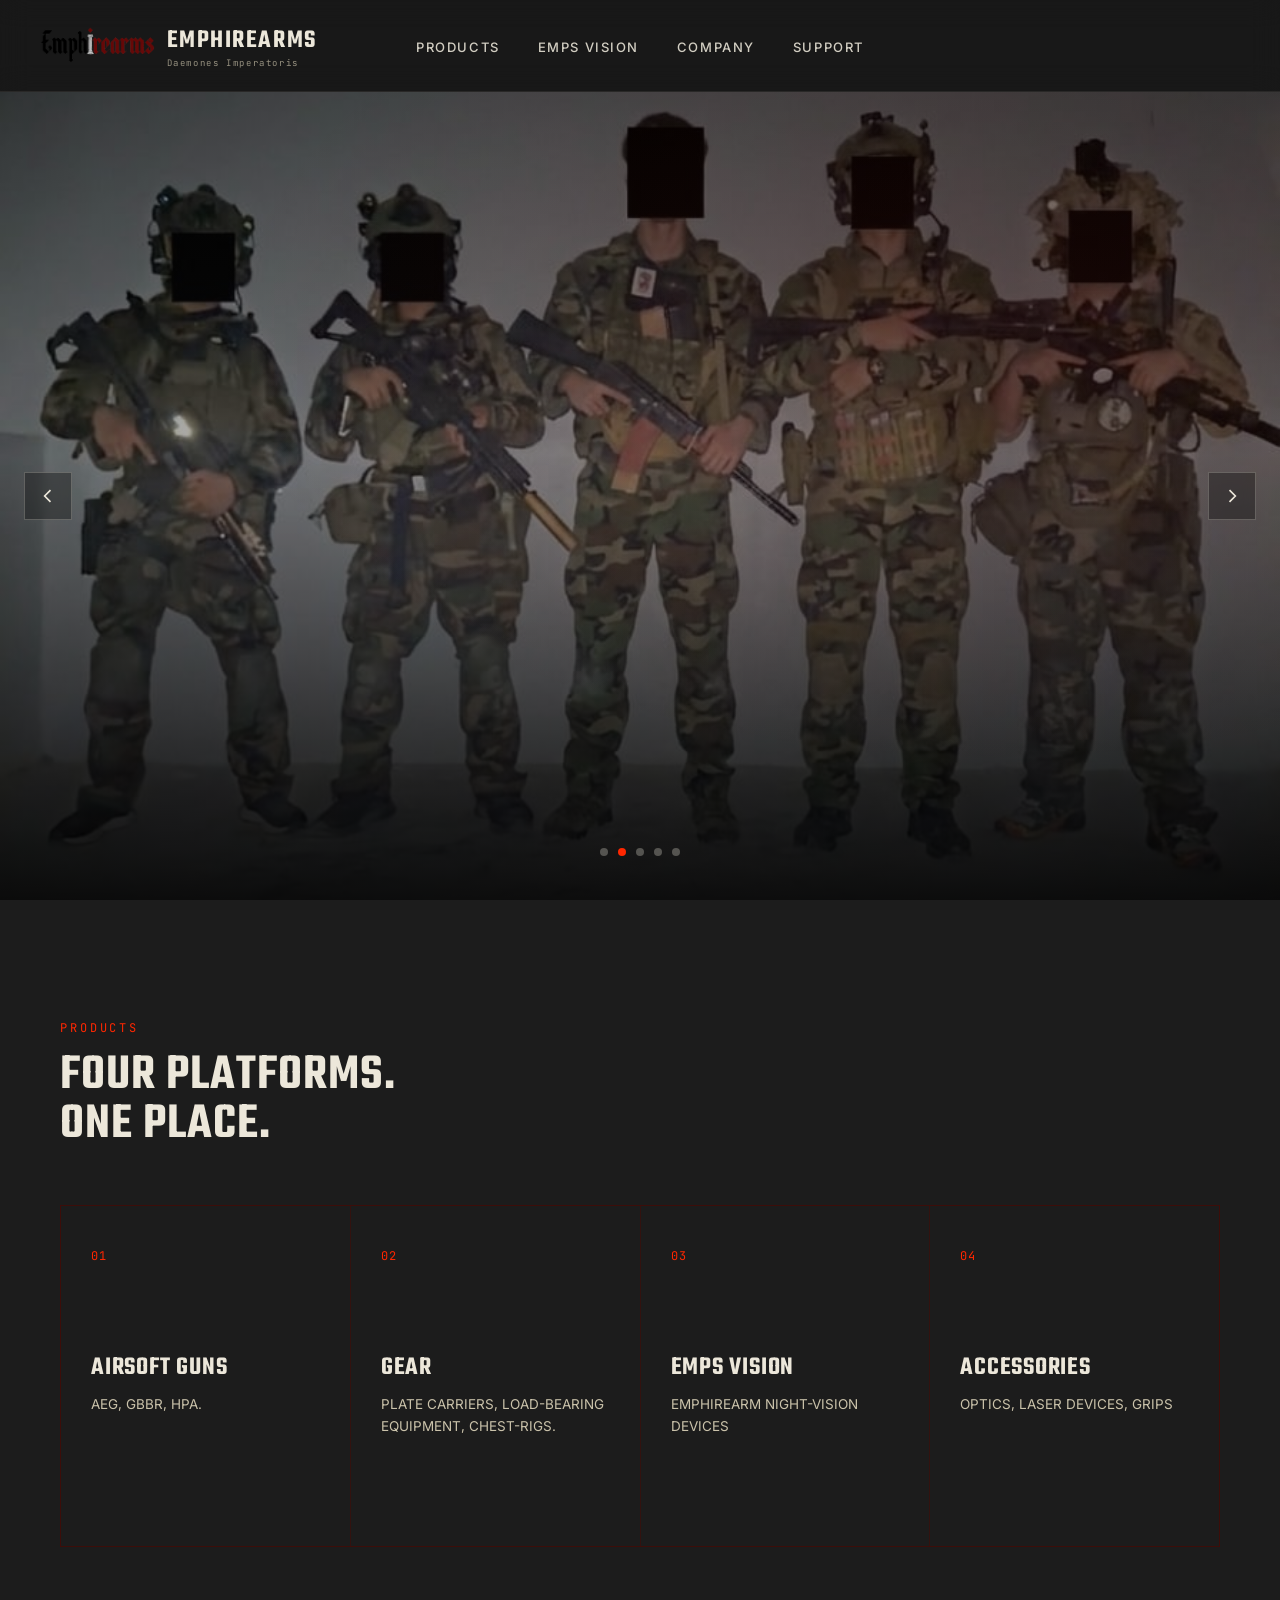
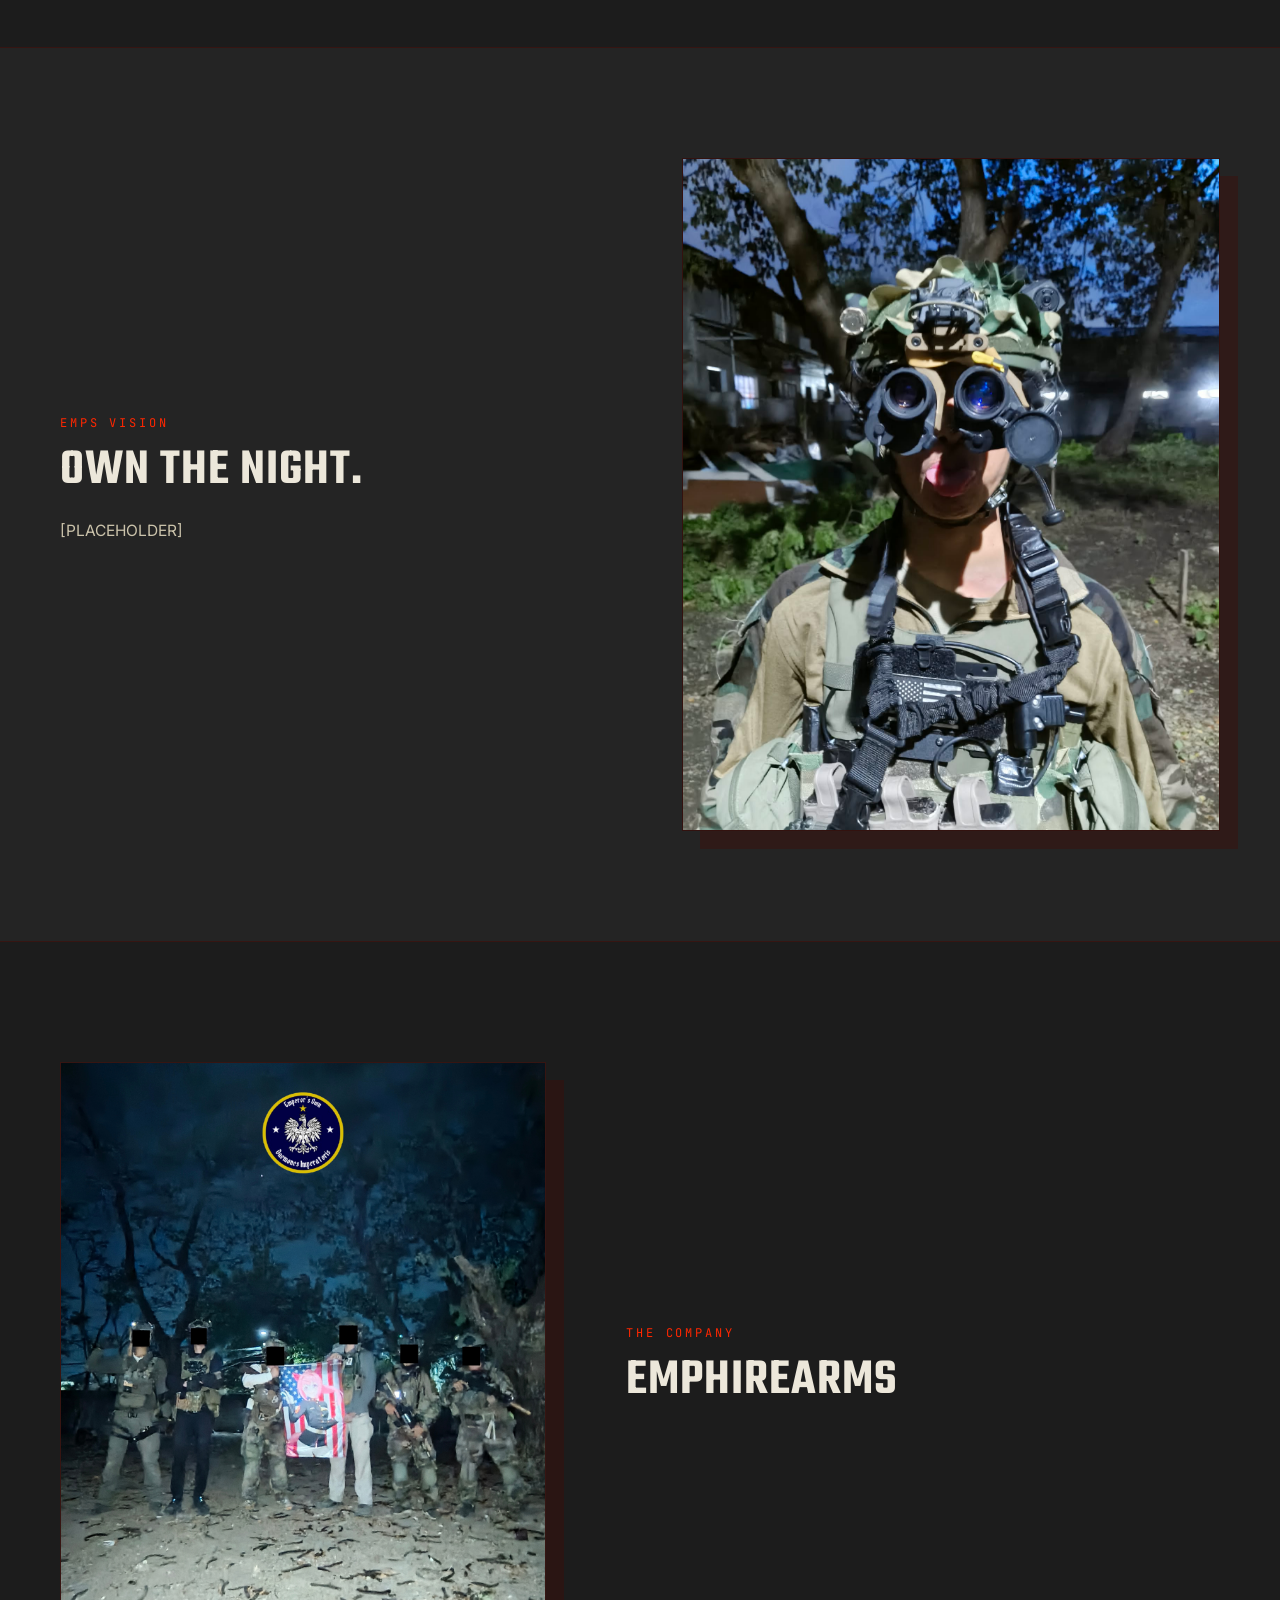
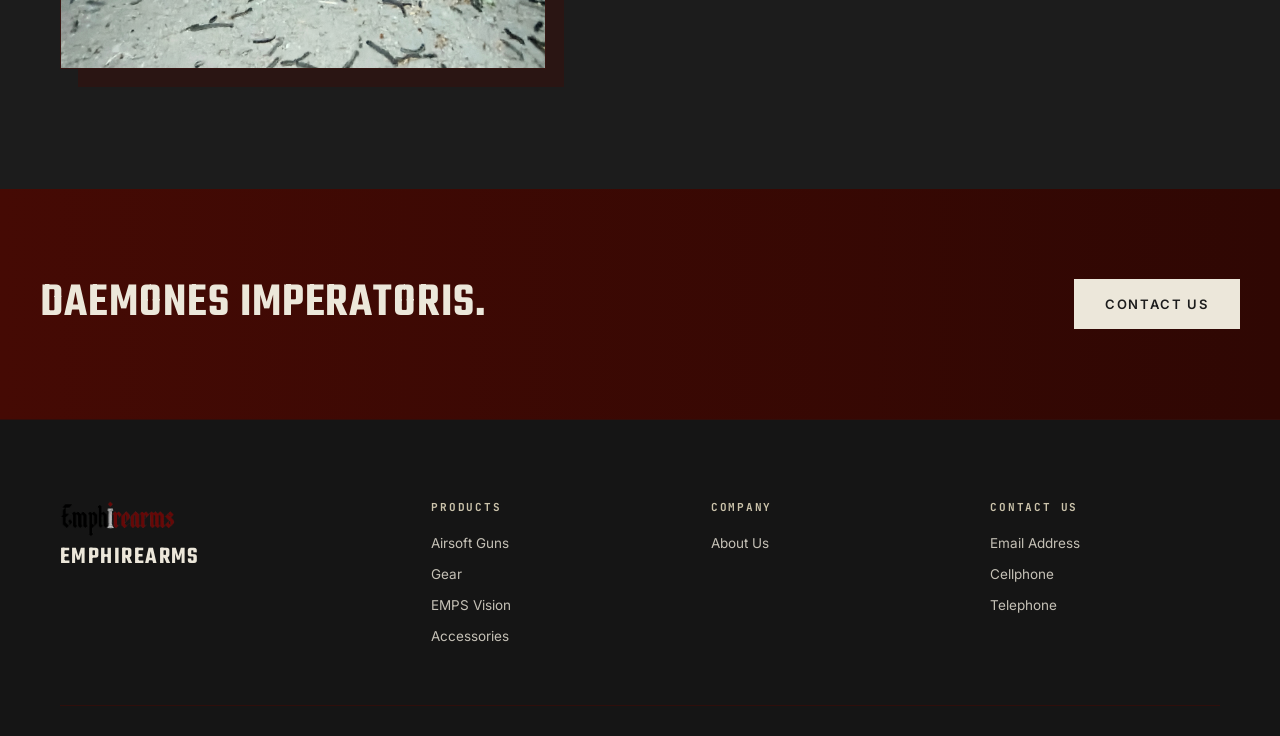
<file: index.html>
<html lang="en"><head>
<meta charset="UTF-8">
<meta name="viewport" content="width=device-width, initial-scale=1.0">
<meta http-equiv="Cache-Control" content="no-cache, no-store, must-revalidate">
<meta http-equiv="Pragma" content="no-cache">
<meta http-equiv="Expires" content="0">

<title>EMPHIREARMS</title>
  <link rel="icon" type="image/png" href="assets/logo/favicon.png">

<link rel="preconnect" href="https://fonts.googleapis.com">
<link rel="preconnect" href="https://fonts.gstatic.com" crossorigin="">
<link href="https://fonts.googleapis.com/css2?family=Teko:wght@400;500;600;700&amp;family=Inter:wght@400;500;600;700&amp;family=JetBrains+Mono:wght@400;500&amp;display=swap" rel="stylesheet">

<script>
  document.write('<link rel="stylesheet" href="style.css?v=' + Date.now() + '">');
</script><link rel="stylesheet" href="style.css?v=1791214970963">
<noscript><link rel="stylesheet" href="style.css"></noscript>
</head>
<body>

<nav id="siteNav" class="solid">
  <div class="brand">
    <img src="assets/logo/logo.png" alt="EMPHIREARMS logo">
    <div>
      <div class="brand-text">EMPHIREARMS</div>
      <span class="brand-sub">Daemones Imperatoris</span>
    </div>
  </div>
  <ul class="nav-links">
    <li><a href="#systems">PRODUCTS</a></li>
    <li><a href="#nvg">EMPS VISION</a></li>
    <li><a href="#about">COMPANY</a></li>
    <li><a href="#support">SUPPORT</a></li>
  </ul>
  <div class="nav-right">
  </div>
</nav>

<header class="hero">
  <div class="hero-slides" id="heroSlides">
    <div class="hero-slide">
  <img src="assets/hero/img_1.jpg" alt="Hero image 1">
    </div>
    <div class="hero-slide active">
      <img src="assets/hero/img_2.jpg" alt="Hero image 2">
    </div>
    <div class="hero-slide">
      <img src="assets/hero/img_3.jpg" alt="Hero image 3">
    </div>
    <div class="hero-slide">
      <img src="assets/hero/img_4.jpg" alt="Hero image 4">
    </div>
    <div class="hero-slide">
      <img src="assets/hero/img_5.jpg" alt="Hero image 5">
    </div>
  </div>
  <div class="hero-dots" aria-hidden="true">
    <span class=""></span><span class="active"></span><span class=""></span><span class=""></span><span class=""></span>
  </div>
  <button class="hero-arrow hero-arrow-prev" id="heroPrev" aria-label="Previous image">
    <svg viewBox="0 0 24 24" fill="none" stroke="currentColor" stroke-width="2"><path d="M15 5l-7 7 7 7"></path></svg>
  </button>
  <button class="hero-arrow hero-arrow-next" id="heroNext" aria-label="Next image">
    <svg viewBox="0 0 24 24" fill="none" stroke="currentColor" stroke-width="2"><path d="M9 5l7 7-7 7"></path></svg>
  </button>
</header>

<section class="systems" id="systems">
  <div class="wrap">
    <div class="section-head">
      <div>
        <span class="tag">PRODUCTS</span>
        <h2>FOUR PLATFORMS.<br>ONE PLACE.</h2>
      </div>
      
    </div>

    <div class="grid-4">
      <a class="sys-card" href="catalog.html?category=airsoft">
        <span class="sys-num">01</span>
        <svg class="icon" viewBox="0 0 48 48" fill="none" stroke="currentColor" stroke-width="1.4">
        </svg>
        <h3>AIRSOFT GUNS</h3>
        <p>AEG, GBBR, HPA.</p>
        <span class="more">BROWSE <svg width="14" height="14" viewBox="0 0 24 24" fill="none" stroke="currentColor" stroke-width="2"><path d="M5 12h14M13 6l6 6-6 6"></path></svg></span>
      </a>

      <a class="sys-card" href="catalog.html?category=gear">
        <span class="sys-num">02</span>
        <svg class="icon" viewBox="0 0 48 48" fill="none" stroke="currentColor" stroke-width="1.4">
        </svg>
        <h3>GEAR</h3>
        <p>PLATE CARRIERS, LOAD-BEARING EQUIPMENT, CHEST-RIGS.</p>
        <span class="more">BROWSE <svg width="14" height="14" viewBox="0 0 24 24" fill="none" stroke="currentColor" stroke-width="2"><path d="M5 12h14M13 6l6 6-6 6"></path></svg></span>
      </a>

      <a class="sys-card" href="catalog.html?category=emps">
        <span class="sys-num">03</span>
        <svg class="icon" viewBox="0 0 48 48" fill="none" stroke="currentColor" stroke-width="1.4">
        </svg>
        <h3>EMPS VISION</h3>
        <p>EMPHIREARM NIGHT-VISION DEVICES</p>
        <span class="more">BROWSE <svg width="14" height="14" viewBox="0 0 24 24" fill="none" stroke="currentColor" stroke-width="2"><path d="M5 12h14M13 6l6 6-6 6"></path></svg></span>
      </a>

      <a class="sys-card" href="catalog.html?category=accessories">
        <span class="sys-num">04</span>
        <svg class="icon" viewBox="0 0 48 48" fill="none" stroke="currentColor" stroke-width="1.4">
        </svg>
        <h3>ACCESSORIES</h3>
        <p>OPTICS, LASER DEVICES, GRIPS</p>
        <span class="more">BROWSE  <svg width="14" height="14" viewBox="0 0 24 24" fill="none" stroke="currentColor" stroke-width="2"><path d="M5 12h14M13 6l6 6-6 6"></path></svg></span>
      </a>
    </div>
  </div>
</section>



<section class="nvg-section" id="nvg">
  <div class="wrap nvg-inner">
    <div class="nvg-copy">
      <span class="tag">EMPS VISION</span>
      <h2>OWN THE NIGHT.</h2>
      <p>[PLACEHOLDER]</p>
    </div>

    <div class="media-frame nvg-visual">
      <img src="assets/emps_vision/emps_vision.jpg" alt="EMP-31s">
    </div>
  </div>
</section>

<section class="about" id="about">
  <div class="wrap about-inner">
    <div class="media-frame about-visual">
      <img src="assets/company/company.jpg" alt="Company Members">
      <div class="fr"></div>
    </div>

    <div class="about-copy">
      <span class="tag">The Company</span>
      <h2>EMPHIREARMS</h2>
      
      
    </div>
  </div>
</section>

<section class="cta-strip">
  <h2>Daemones Imperatoris.</h2>
  <a class="btn btn-primary" href="#support">CONTACT US</a>
</section>

<footer id="support">
  <div class="wrap">
    <div class="foot-grid">
      <div class="foot-brand">
        <img src="assets/logo/logo.png" alt="EMPHIREARMS logo">
        <div class="brand-text">EMPHIREARMS</div>
        
      </div>
      <div class="foot-col">
        <h4>Products</h4>
        <ul>
          <li><a href="#">Airsoft Guns</a></li>
          <li><a href="#">Gear</a></li>
          <li><a href="#">EMPS Vision</a></li>
          <li><a href="#">Accessories</a></li>
        </ul>
      </div>
      <div class="foot-col">
        <h4>Company</h4>
        <ul>
          <li><a href="#">About Us</a></li>
          <li></li>
          <li></li>
          <li></li>
        </ul>
      </div>
      <div class="foot-col">
        <h4>Contact Us</h4>
        <ul>
          <li><a href="#">Email Address</a></li>
          <li><a href="#">Cellphone</a></li>
          <li><a href="#">Telephone</a></li>
          
        </ul>
      </div>
    </div>
    
  </div>
</footer>

<script>
  const nav = document.getElementById('siteNav');

  window.addEventListener('scroll', () => {
    if (window.scrollY > 60) nav.classList.add('solid');
    else nav.classList.remove('solid');
  });

  const dots = document.querySelectorAll('.hero-dots span');
  const slides = document.querySelectorAll('.hero-slide');
  let dotIndex = 0;
  let autoTimer;

  function showSlide(i) {
    dots[dotIndex].classList.remove('active');
    slides[dotIndex].classList.remove('active');
    dotIndex = (i + dots.length) % dots.length;
    dots[dotIndex].classList.add('active');
    slides[dotIndex].classList.add('active');
  }

  function startAuto() {
    clearInterval(autoTimer);
    autoTimer = setInterval(() => showSlide(dotIndex + 1), 3200);
  }

  document.getElementById('heroPrev').addEventListener('click', () => {
    showSlide(dotIndex - 1);
    startAuto();
  });
  document.getElementById('heroNext').addEventListener('click', () => {
    showSlide(dotIndex + 1);
    startAuto();
  });

  startAuto();
</script>



</body></html>
</file>
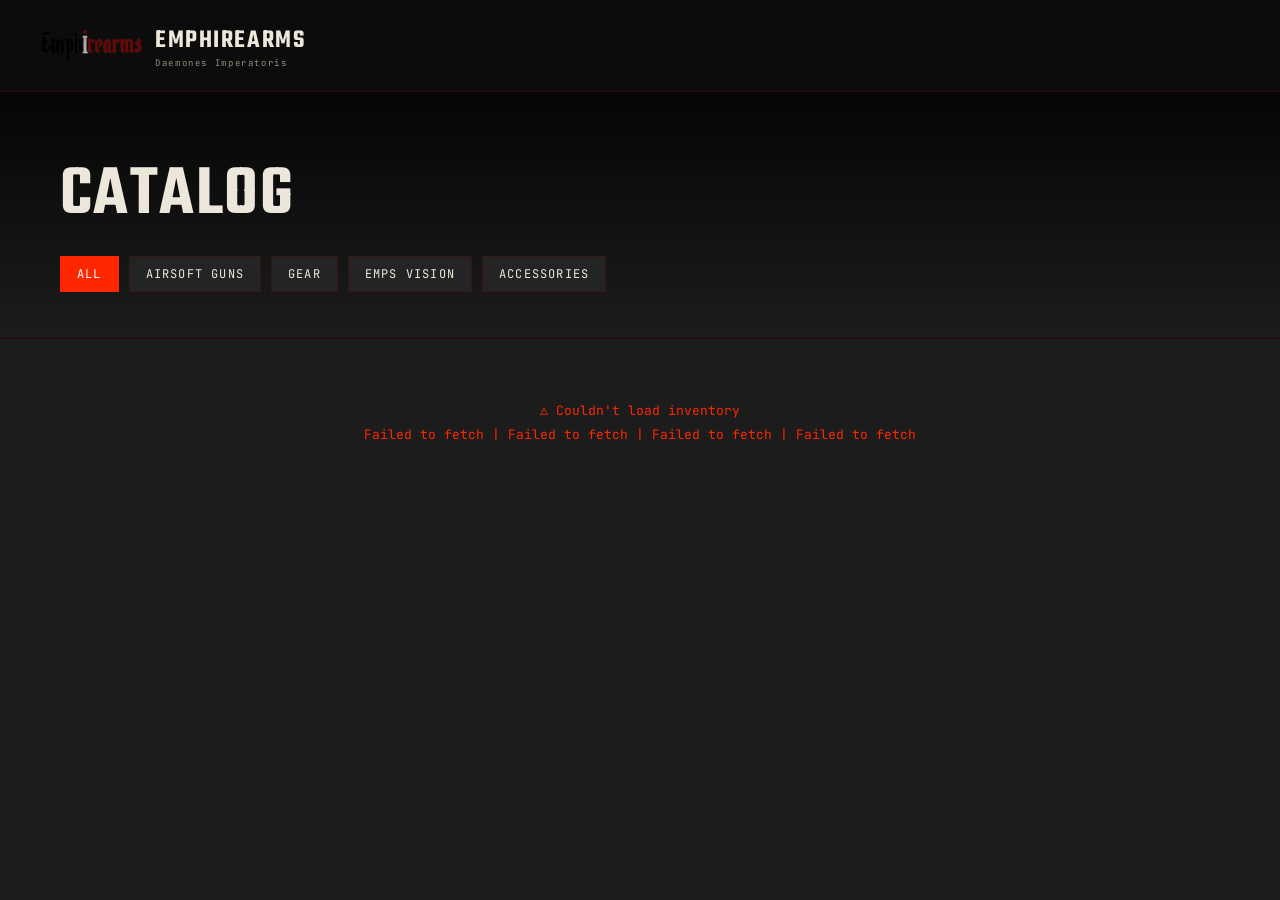
<file: catalog.html>
<!DOCTYPE html>
<html lang="en">
<head>
  <meta charset="UTF-8">
  <meta name="viewport" content="width=device-width, initial-scale=1.0">
  <meta http-equiv="Cache-Control" content="no-cache, no-store, must-revalidate">
  <meta http-equiv="Pragma" content="no-cache">
  <meta http-equiv="Expires" content="0">
  <title>Catalog — EMPHIREARMS</title>

  <link rel="preconnect" href="https://fonts.googleapis.com">
  <link rel="preconnect" href="https://fonts.gstatic.com" crossorigin>
  <link href="https://fonts.googleapis.com/css2?family=Teko:wght@400;500;600;700&family=Inter:wght@400;500;600;700&family=JetBrains+Mono:wght@400;500;700&display=swap" rel="stylesheet">

  <script>
  // Always fetch a fresh copy of the stylesheet on every page load
  document.write('<link rel="stylesheet" href="style.css?v=' + Date.now() + '">');
</script>
<noscript><link rel="stylesheet" href="style.css"></noscript>
</head>

<body class="page-catalog">

<nav>
  <a class="brand" href="index.html">
    <img src="assets/logo/logo.png" alt="EMPHIREARMS logo">
    <div>
      <div class="brand-text">EMPHIREARMS</div>
      <span class="brand-sub">Daemones Imperatoris</span>
    </div>
  </a>
</nav>

<div class="page-head">
  <div class="wrap">
    <h1 id="pageTitle">Catalog</h1>
    <div class="filters" id="filters"></div>
  </div>
</div>

<div id="status" class="wrap">Loading products from Google Sheets...</div>

<main class="wrap">
  <div class="grid" id="grid" style="display:none;"></div>
</main>

<script>
  // =========================================================
  // GOOGLE SHEETS CONFIG
  // =========================================================

  const SHEET_ID = "1n_DzAbTaOSeER8H_eTRhymuwwSvFFkMZ7H1FrZko1jw";

  // One tab (sheet) per category.
  //   key   -> what goes after ?category= in the URL
  //   tab   -> the EXACT name of the tab at the bottom of your Google Sheet
  //   label -> what shows on the page
  //   sku   -> prefix for the SKU label
  const CATEGORIES = [
    { key: "airsoft",     tab: "Airsoft_Guns", label: "Airsoft Guns", sku: "AIR" },
    { key: "gear",        tab: "Gear",         label: "Gear",         sku: "GEAR" },
    { key: "emps",        tab: "NVG",  label: "EMPS Vision",  sku: "EMPS" },
    { key: "accessories", tab: "Accessories",  label: "Accessories",  sku: "ACC" }
  ];

  // catalog.html?category=gear  -> only Gear
  // catalog.html                -> everything
  const requestedKey = new URLSearchParams(location.search).get("category");
  const activeCategory = CATEGORIES.find(c => c.key === requestedKey) || null;


  // =========================================================
  // ELEMENTS
  // =========================================================

  const statusEl = document.getElementById("status");
  const gridEl = document.getElementById("grid");


  // =========================================================
  // IMAGE URL CLEANUP
  // Turns the things people paste into a sheet into a real image URL
  // =========================================================

  function resolveImageUrl(raw) {
    let url = String(raw || "").trim();
    if (!url) return "";

    // =IMAGE("https://...") formula text
    const formula = url.match(/^=?IMAGE\(\s*"([^"]+)"/i);
    if (formula) url = formula[1];

    // Google Drive share links -> direct thumbnail
    // (the normal share link is a web page, not an image, so <img> can't show it)
    const drive =
      url.match(/drive\.google\.com\/file\/d\/([^/?#]+)/) ||
      url.match(/drive\.google\.com\/(?:open|uc|thumbnail)\?(?:[^#]*&)?id=([^&#]+)/);
    if (drive) {
      return `https://drive.google.com/thumbnail?id=${drive[1]}&sz=w1000`;
    }

    // Single imgur page (imgur.com/AbC123) -> direct image.
    // Album links (imgur.com/a/...) can't be converted: they hold many images.
    const imgur = url.match(/^https?:\/\/(?:www\.)?imgur\.com\/(?!a\/|gallery\/)([A-Za-z0-9]+)\/?$/);
    if (imgur) return `https://i.imgur.com/${imgur[1]}.jpg`;

    if (/imgur\.com\/(a|gallery)\//.test(url)) {
      console.warn("Imgur ALBUM link won't display as an image. Use the direct link (i.imgur.com/XXXX.jpg):", url);
    }

    return url;
  }


  // =========================================================
  // MONEY
  // =========================================================

  function money(value) {
    const number = parseFloat(
      String(value).replace(/[^0-9.-]/g, "")
    );

    if (Number.isNaN(number)) {
      return "$0.00";
    }

    return "$" + number.toFixed(2);
  }


  // =========================================================
  // LOAD ONE SHEET TAB
  // =========================================================

  async function loadCategory(category) {

    const url =
      `https://docs.google.com/spreadsheets/d/${SHEET_ID}/gviz/tq?tqx=out:json&sheet=${encodeURIComponent(category.tab)}`;

    const response = await fetch(url, { cache: "no-store" });

    if (!response.ok) {
      throw new Error(
        `"${category.tab}": Google Sheets returned HTTP ${response.status}.`
      );
    }

    const text = await response.text();

    // Google wraps the JSON in: google.visualization.Query.setResponse(...)
    const match = text.match(
      /google\.visualization\.Query\.setResponse\(([\s\S]*)\);?\s*$/
    );

    if (!match) {
      console.error("Google response:", text);
      throw new Error(`"${category.tab}": could not read the Google Sheets response.`);
    }

    const json = JSON.parse(match[1]);

    // If a tab name doesn't exist, Google quietly returns the FIRST tab
    // instead of an error, so also check for explicit error status.
    if (json.status === "error") {
      const msg = (json.errors && json.errors[0] && json.errors[0].detailed_message) || "unknown error";
      throw new Error(`"${category.tab}": ${msg}`);
    }

    if (!json.table || !json.table.rows || !json.table.cols || json.table.cols.length === 0) {
      throw new Error(`"${category.tab}": the tab has no table data.`);
    }

    const headers = json.table.cols.map(col =>
      String(col.label || "").trim().toLowerCase()
    );

    const idx = {
      image: headers.indexOf("image"),
      name: headers.indexOf("name"),
      description: headers.indexOf("description"),
      price: headers.indexOf("price")
    };

    if (idx.name === -1 || idx.price === -1) {
      throw new Error(
        `"${category.tab}": couldn't find Name and Price columns. Detected headers: ${headers.join(", ") || "(none — is row 1 blank?)"}`
      );
    }

    return json.table.rows
      .map((row, index) => {

        function get(columnIndex) {
          if (columnIndex === -1 || !row.c || !row.c[columnIndex]) return "";
          const cell = row.c[columnIndex];
          // for images prefer the raw value (v); for others the formatted one (f)
          return columnIndex === idx.image
            ? (cell.v ?? cell.f ?? "")
            : (cell.f ?? cell.v ?? "");
        }

        const price = parseFloat(String(get(idx.price)).replace(/[^0-9.-]/g, ""));

        return {
          sku: `${category.sku}-${String(index + 1).padStart(3, "0")}`,
          category: category.key,
          image: resolveImageUrl(get(idx.image)),
          name: String(get(idx.name)).trim(),
          description: String(get(idx.description)).trim(),
          price: Number.isFinite(price) ? price : 0
        };
      })
      .filter(product => product.name !== "");
  }


  // =========================================================
  // FILTER BAR + PAGE TITLE
  // =========================================================

  function setupHeader() {

    const links = [
      `<a href="catalog.html" class="${activeCategory ? "" : "active"}">All</a>`
    ].concat(
      CATEGORIES.map(c =>
        `<a href="catalog.html?category=${c.key}" class="${activeCategory === c ? "active" : ""}">${escapeHtml(c.label)}</a>`
      )
    );

    document.getElementById("filters").innerHTML = links.join("");

    if (activeCategory) {
      document.getElementById("pageTitle").textContent = activeCategory.label;
      document.title = `${activeCategory.label} — EMPHIREARMS`;
    }
  }


  // =========================================================
  // LOAD PRODUCTS (one category, or all four)
  // =========================================================

  async function loadProducts() {

    statusEl.classList.remove("error");
    statusEl.style.display = "";
    gridEl.style.display = "none";
    statusEl.textContent = "Loading products from Google Sheets...";

    const toLoad = activeCategory ? [activeCategory] : CATEGORIES;

    try {

      // load all needed tabs at the same time
      const results = await Promise.allSettled(toLoad.map(loadCategory));

      const products = [];
      const errors = [];

      results.forEach(result => {
        if (result.status === "fulfilled") products.push(...result.value);
        else errors.push(result.reason.message);
      });

      if (errors.length) console.error("Sheet errors:", errors);

      // every requested tab failed -> show the error
      if (errors.length === toLoad.length) {
        throw new Error(errors.join(" | "));
      }

      if (products.length === 0) {
        statusEl.textContent = "No products in this category yet.";
        return;
      }

      console.log("Products loaded:", products);

      renderProducts(products);

      statusEl.style.display = "none";
      gridEl.style.display = "grid";

    }

    catch (error) {

      console.error("Google Sheets loading error:", error);

      statusEl.classList.add("error");
      statusEl.innerHTML =
        "⚠️ Couldn't load inventory" +
        "<br>" +
        escapeHtml(error.message);

    }

  }


  // =========================================================
  // RENDER PRODUCTS
  // =========================================================

  function renderProducts(products) {

    gridEl.innerHTML = products.map(product => {

      const imageHTML = product.image
        ? `
          <img
            src="${escapeAttribute(product.image)}"
            alt="${escapeAttribute(product.name)}"
            loading="lazy"
            referrerpolicy="no-referrer"
            onerror="console.warn('Image failed to load:', this.src); this.parentElement.innerHTML='<span class=&quot;fallback&quot;>no image</span>'"
          >
        `
        : `
          <span class="fallback">
            no image
          </span>
        `;


      return `
        <div class="tag">

          <div class="tag-photo">
            ${imageHTML}
          </div>

          <div class="tag-body">

            <h3 class="tag-name">
              ${escapeHtml(product.name)}
            </h3>

            <p class="tag-desc">
              ${escapeHtml(product.description)}
            </p>

            <div class="tag-footer">

              <span class="price">
                ${money(product.price)}
              </span>

              <button
                class="add-btn"
              >
                ADD
              </button>

            </div>

          </div>

        </div>
      `;

    }).join("");

  }


  // =========================================================
  // ESCAPE HTML
  // =========================================================

  function escapeHtml(value) {

    const div = document.createElement("div");

    div.textContent = value;

    return div.innerHTML;
  }


  // =========================================================
  // ESCAPE ATTRIBUTE
  // =========================================================

  function escapeAttribute(value) {

    return String(value)
      .replace(/&/g, "&amp;")
      .replace(/"/g, "&quot;")
      .replace(/'/g, "&#39;")
      .replace(/</g, "&lt;")
      .replace(/>/g, "&gt;");
  }


  // =========================================================
  // START
  // =========================================================

  setupHeader();
  loadProducts();

</script>

</body>
</html>
</file>
<file: style.css>
/* =========================================================
   EMPHIREARMS — shared stylesheet (index.html + catalog.html)
   Page-specific overrides are scoped under body.page-catalog
   ========================================================= */

:root{
  --bg-page:#1c1c1c;
  --bg-panel:#242424;
  --bg-panel-2:#151515;
  --bg-hero-1:#050505;
  --bg-hero-2:#151515;
  --bg-hero-3:#242424;
  --bg-hero-4:#2f2f2f;

  --text-primary:#ece7da;
  --text-secondary:#cbc3ab;

  --accent-red:#450a04;
  --accent-red-bright:#ff2700;
  --accent-red-deep:#2f0703;

  --border-soft:rgba(236,231,218,0.08);
  --border-red:rgba(69,10,4,0.55);
  --border-red-strong:#450a04;
  --border-red-soft:#450a04;
}

/* ---------- BASE ---------- */
*{margin:0;padding:0;box-sizing:border-box;}
html{scroll-behavior:smooth;}
body{
  background:var(--bg-page);
  color:var(--text-primary);
  font-family:'Inter',sans-serif;
  overflow-x:hidden;
  -webkit-font-smoothing:antialiased;
}
h1,h2,h3,.display{
  font-family:'Teko',sans-serif;
  font-weight:600;
  letter-spacing:0.02em;
  text-transform:uppercase;
  line-height:0.95;
}
a{color:inherit;text-decoration:none;}
img{max-width:100%;display:block;}
.wrap{max-width:1240px;margin:0 auto;padding:0 40px;}

/* ---------- NAV ---------- */
nav{
  position:fixed;top:0;left:0;right:0;z-index:100;
  display:flex;align-items:center;justify-content:space-between;
  padding:22px 40px;
  background:rgba(10,10,10,0.15);
  backdrop-filter:blur(14px) saturate(140%);
  -webkit-backdrop-filter:blur(14px) saturate(140%);
  border-bottom:1px solid rgba(236,231,218,0.08);
  transition:background .35s ease, padding .35s ease, border-color .35s ease;
}
nav.solid{
  background:rgba(10,10,10,0.86);
  padding:14px 40px;
  border-bottom:1px solid var(--border-red);
}
.brand{display:flex;align-items:center;gap:12px;}
.brand img{height:40px;width:auto;}
.brand-text{
  font-family:'Teko',sans-serif;
  font-size:26px;
  font-weight:600;
  letter-spacing:0.06em;
}
.brand-sub{
  font-family:'JetBrains Mono',monospace;
  font-size:9px;
  letter-spacing:0.18em;
  color:var(--text-secondary);
  opacity:0.7;
  display:block;
  margin-top:-2px;
}
.nav-links{display:flex;gap:38px;list-style:none;}
.nav-links a{
  font-size:13px;
  letter-spacing:0.12em;
  text-transform:uppercase;
  font-weight:500;
  color:var(--text-primary);
  position:relative;
  padding-bottom:4px;
  opacity:0.88;
  transition:opacity .2s;
}
.nav-links a:hover{opacity:1;}
.nav-links a::after{
  content:'';
  position:absolute;left:0;bottom:0;height:1px;width:0;
  background:var(--border-red-strong);
  transition:width .25s ease;
}
.nav-links a:hover::after{width:100%;}
.nav-right{display:flex;align-items:center;gap:24px;}
/* home page: equal-width sides so the links sit in the true center */
#siteNav .brand,
#siteNav .nav-right{flex:1;}
#siteNav .nav-right{justify-content:flex-end;}
.nav-icon-btn{
  width:36px;height:36px;
  border:1px solid rgba(236,231,218,0.25);
  display:flex;align-items:center;justify-content:center;
  background:transparent;
  color:var(--text-primary);
  cursor:pointer;
  transition:border-color .2s, background .2s;
}
.nav-icon-btn:hover{
  border-color:var(--accent-red-bright);
  background:rgba(69,10,4,0.12);
}
.nav-icon-btn svg{width:16px;height:16px;}

/* ---------- BUTTONS ---------- */
.btn{
  display:inline-flex;
  align-items:center;
  gap:10px;
  padding:16px 30px;
  font-size:13px;
  letter-spacing:0.14em;
  text-transform:uppercase;
  font-weight:600;
  border:1px solid transparent;
  transition:all .25s ease;
}
.btn-primary{background:var(--accent-red);color:var(--text-primary);}
.btn-primary:hover{background:var(--accent-red-bright);}
.btn-ghost{border-color:rgba(236,231,218,0.35);color:var(--text-primary);}
.btn-ghost:hover{border-color:var(--text-primary);background:rgba(236,231,218,0.06);}

/* ---------- FOOTER ---------- */
footer{
  background:var(--bg-panel-2);
  padding:80px 0 30px;
  border-top:1px solid var(--border-red);
}
.foot-grid{
  display:grid;
  grid-template-columns:1.4fr 1fr 1fr 1fr;
  gap:50px;
  padding-bottom:60px;
  border-bottom:1px solid var(--border-red);
}
.foot-brand img{height:40px;width:auto;}
.foot-brand .brand-text{font-size:24px;}
.foot-brand p{
  color:var(--text-secondary);
  font-size:13.5px;
  line-height:1.7;
  margin-top:16px;
  max-width:280px;
}
.foot-col h4{
  font-family:'JetBrains Mono',monospace;
  font-size:11px;
  letter-spacing:0.16em;
  text-transform:uppercase;
  color:var(--text-secondary);
  margin-bottom:18px;
}
.foot-col ul{list-style:none;display:flex;flex-direction:column;gap:11px;}
.foot-col a{
  font-size:13.5px;
  color:var(--text-primary);
  opacity:0.82;
  transition:opacity .2s;
}
.foot-col a:hover{opacity:1;color:var(--accent-red-bright);}
.foot-bottom{
  display:flex;
  justify-content:space-between;
  padding-top:26px;
  font-size:12px;
  color:var(--text-secondary);
  opacity:0.6;
  flex-wrap:wrap;
  gap:10px;
}

/* =========================================================
   HOME PAGE (index.html)
   ========================================================= */

/* ---------- HERO ---------- */
.hero{
  position:relative;
  margin-top:92px;
  min-height:calc(100vh - 92px);
  display:flex;
  flex-direction:column;
  justify-content:flex-end;
  background:linear-gradient(180deg, var(--bg-hero-1) 0%, var(--bg-hero-2) 50%, var(--bg-hero-3) 100%);
  overflow:hidden;
}
.hero-slides{position:absolute;inset:0;z-index:0;}
.hero-slide{
  position:absolute;inset:0;
  display:flex;align-items:center;justify-content:center;
  background:linear-gradient(180deg, var(--bg-hero-1) 0%, var(--bg-hero-2) 100%);
  opacity:0;
  transition:opacity 1.1s ease;
}
.hero-slide.active{opacity:1;}
.hero-slide img{
  width:100%;
  height:100%;
  object-fit:cover;
}
.hero::after{
  content:'';
  position:absolute;inset:0;z-index:1;
  background:
    radial-gradient(ellipse at 78% 30%, rgba(69,10,4,0.28), transparent 55%),
    linear-gradient(180deg, rgba(0,0,0,0.55) 0%, rgba(20,20,20,0.35) 45%, rgba(0,0,0,0.92) 100%);
}
.hero-grid{
  position:absolute;inset:0;z-index:1;
  background-image:
    linear-gradient(rgba(69,10,4,0.12) 1px, transparent 1px),
    linear-gradient(90deg, rgba(69,10,4,0.12) 1px, transparent 1px);
  background-size:48px 48px;
  mask-image:linear-gradient(180deg, transparent, black 30%, black 75%, transparent);
}
.hero-content{
  position:relative;z-index:2;
  padding:0 40px 120px;
  max-width:1240px;
  margin:0 auto;
  width:100%;
}
.hero-eyebrow{
  font-family:'JetBrains Mono',monospace;
  font-size:12px;
  letter-spacing:0.28em;
  color:var(--accent-red-bright);
  text-transform:uppercase;
  margin-bottom:22px;
  display:flex;
  align-items:center;
  gap:14px;
}
.hero-eyebrow::before{content:'';width:34px;height:1px;background:var(--border-red-strong);}
.hero h1{
  font-size:clamp(52px,8.4vw,128px);
  color:var(--text-primary);
  max-width:820px;
}
.hero-sub{
  font-size:18px;
  color:var(--text-secondary);
  max-width:480px;
  margin-top:26px;
  font-weight:400;
  line-height:1.6;
}
.hero-actions{
  display:flex;
  gap:18px;
  margin-top:44px;
  align-items:center;
}
.hero-dots{
  position:absolute;bottom:44px;left:0;right:0;z-index:2;
  display:flex;justify-content:center;gap:10px;
}
.hero-dots span{
  width:8px;height:8px;border-radius:50%;
  background:rgba(236,231,218,0.3);
  transition:background .2s;
}
.hero-dots span.active{background:var(--accent-red-bright);}
.hero-specs{
  position:absolute;bottom:44px;right:40px;z-index:2;
  display:flex;gap:36px;
}
.hero-specs div{text-align:right;}
.hero-specs .num{
  font-family:'Teko',sans-serif;
  font-size:34px;
  color:var(--accent-red-bright);
  line-height:1;
}
.hero-specs .lbl{
  font-family:'JetBrains Mono',monospace;
  font-size:10px;
  letter-spacing:0.12em;
  color:var(--text-secondary);
  opacity:0.75;
  text-transform:uppercase;
  margin-top:4px;
}

/* hero arrows */
.hero-arrow{
  position:absolute;top:50%;z-index:3;
  transform:translateY(-50%);
  width:48px;height:48px;
  display:flex;align-items:center;justify-content:center;
  background:rgba(10,10,10,0.35);
  border:1px solid rgba(236,231,218,0.25);
  color:var(--text-primary);
  cursor:pointer;
  backdrop-filter:blur(6px);
  -webkit-backdrop-filter:blur(6px);
  transition:border-color .2s, background .2s;
}
.hero-arrow:hover{
  border-color:var(--accent-red-bright);
  background:rgba(69,10,4,0.55);
}
.hero-arrow svg{width:20px;height:20px;}
.hero-arrow-prev{left:24px;}
.hero-arrow-next{right:24px;}

/* ---------- NVG / IMAGE BLOCK ---------- */
.nvg-section{
  padding:110px 0;
  background:var(--bg-panel);
  border-top:1px solid var(--border-red);
  border-bottom:1px solid var(--border-red);
  position:relative;
  overflow:hidden;
}
.nvg-inner{
  display:grid;
  grid-template-columns:1fr 0.95fr;
  gap:56px;
  align-items:center;
}
.nvg-copy .tag,
.about-copy .tag,
.section-head .tag{
  font-family:'JetBrains Mono',monospace;
  font-size:12px;
  letter-spacing:0.24em;
  color:var(--accent-red-bright);
  text-transform:uppercase;
  display:block;
  margin-bottom:16px;
}
.nvg-copy h2,
.about-copy h2,
.section-head h2{
  font-size:clamp(32px,4vw,52px);
  color:var(--text-primary);
}
.nvg-copy h2{margin-bottom:22px;}
.nvg-copy p{
  color:var(--text-secondary);
  font-size:15.5px;
  line-height:1.75;
  max-width:440px;
  margin-bottom:30px;
}
.nvg-list{
  list-style:none;
  display:flex;
  flex-direction:column;
  gap:14px;
}
.nvg-list li{
  display:flex;
  gap:14px;
  font-size:14px;
  color:var(--text-primary);
  align-items:baseline;
}
.nvg-list .n{
  font-family:'JetBrains Mono',monospace;
  color:var(--accent-red-bright);
  font-size:12px;
  flex:0 0 auto;
}

.media-frame{
  position:relative;
  overflow:hidden;
  background:var(--bg-page);
  border:1px solid var(--border-red);
  box-shadow:18px 18px 0 rgba(69,10,4,0.35);
}
.media-frame img{
  width:100%;
  height:100%;
  display:block;
  object-fit:cover;
  object-position:center;
}
.nvg-visual{
  width:100%;
  aspect-ratio:4 / 5;
  justify-self:end;
  min-height:440px;
}

/* ---------- CATEGORY GRID ---------- */
.systems{padding:120px 0 100px;background:var(--bg-page);}
.section-head{
  display:flex;
  justify-content:space-between;
  align-items:flex-end;
  margin-bottom:56px;
  flex-wrap:wrap;
  gap:20px;
}
.section-head p{
  max-width:360px;
  color:var(--text-secondary);
  font-size:15px;
  line-height:1.6;
}
.grid-4{
  display:grid;
  grid-template-columns:repeat(4,1fr);
  gap:1px;
  background:var(--border-red);
  border:1px solid var(--border-red);
}
.sys-card{
  background:var(--bg-page);
  padding:42px 30px 34px;
  position:relative;
  transition:background .3s ease;
  min-height:340px;
  display:flex;
  flex-direction:column;
}
.sys-card:hover{background:var(--bg-panel);}
.sys-num{
  font-family:'JetBrains Mono',monospace;
  font-size:12px;
  color:var(--accent-red-bright);
  letter-spacing:0.1em;
}
.sys-card .icon{
  width:44px;
  height:44px;
  margin:26px 0 22px;
  color:var(--accent-red-bright);
}
.sys-card h3{
  font-size:26px;
  color:var(--text-primary);
  margin-bottom:12px;
  letter-spacing:0.03em;
}
.sys-card p{
  font-size:13.5px;
  color:var(--text-secondary);
  line-height:1.65;
  flex-grow:1;
}
.sys-card .more{
  margin-top:22px;
  font-size:12px;
  letter-spacing:0.14em;
  text-transform:uppercase;
  color:var(--accent-red-bright);
  display:flex;
  align-items:center;
  gap:8px;
  opacity:0;
  transform:translateY(4px);
  transition:all .25s ease;
}
.sys-card:hover .more{opacity:1;transform:translateY(0);}

/* ---------- ABOUT / SECOND IMAGE BLOCK ---------- */
.about{
  padding:120px 0;
  background:#1c1c1c;
}
.about-inner{
  display:grid;
  grid-template-columns:0.9fr 1.1fr;
  gap:80px;
  align-items:center;
}
.about-visual{
  aspect-ratio:4 / 5;
  width:100%;
  background:var(--bg-panel);
  border:1px solid var(--border-red);
  position:relative;
  overflow:hidden;
  box-shadow:18px 18px 0 rgba(69,10,4,0.35);
}
.about-visual img{
  width:100%;
  height:100%;
  object-fit:cover;
  object-position:center;
}
.about-visual .fr{
  display:none;
}
.about-copy p{
  color:var(--text-secondary);
  font-size:15.5px;
  line-height:1.8;
  margin-bottom:20px;
  max-width:520px;
}

/* ---------- CTA STRIP ---------- */
.cta-strip{
  padding:90px 40px;
  background:linear-gradient(90deg, #450a04, #2f0703);
  display:flex;
  justify-content:space-between;
  align-items:center;
  flex-wrap:wrap;
  gap:30px;
}
.cta-strip h2{
  font-size:clamp(30px,4vw,48px);
  color:var(--text-primary);
  max-width:560px;
}
.cta-strip .btn-primary{background:var(--text-primary);color:var(--bg-page);}
.cta-strip .btn-primary:hover{background:#fff;}

/* =========================================================
   CATALOG PAGE (catalog.html)
   ========================================================= */

/* ---------- NAV extras ---------- */
.back-link{
  font-family:'JetBrains Mono',monospace;
  font-size:12px;
  letter-spacing:0.1em;
  text-transform:uppercase;
  color:var(--text-secondary);
  display:flex;
  align-items:center;
  gap:8px;
  transition:color .2s;
}
.back-link:hover{color:var(--accent-red-bright);}
.back-link svg{width:14px;height:14px;}

/* ---------- PAGE HEAD ---------- */
.page-head{
  margin-top:92px;
  padding:70px 0 46px;
  border-bottom:1px solid var(--border-red);
  background:linear-gradient(180deg, #050505 0%, var(--bg-page) 100%);
}
.page-head .tag{
  font-family:'JetBrains Mono',monospace;
  font-size:12px;
  letter-spacing:0.28em;
  color:var(--accent-red-bright);
  text-transform:uppercase;
  display:flex;
  align-items:center;
  gap:14px;
  margin-bottom:18px;
}
.page-head .tag::before{content:'';width:34px;height:1px;background:var(--border-red-strong);}
.page-head h1{
  font-size:clamp(40px,6vw,72px);
  color:var(--text-primary);
}

/* ---------- STATUS ---------- */
#status{
  font-family:'JetBrains Mono',monospace;
  font-size:13px;
  color:var(--text-secondary);
  padding:60px 24px;
  text-align:center;
  line-height:1.8;
}
#status.error{color:var(--accent-red-bright);}

main{padding:60px 0 120px;}
.grid{
  display:grid;
  grid-template-columns:repeat(auto-fill,minmax(260px,1fr));
  gap:32px;
}

/* ---------- PRODUCT CARD ---------- */
.grid .tag,
.page-head .tag{
  background:var(--bg-panel);
  border:1px solid var(--border-red);
  box-shadow:10px 10px 0 rgba(69,10,4,0.35);
  display:flex;
  flex-direction:column;
  transition:transform .18s ease, box-shadow .18s ease, border-color .18s ease;
}
.grid .tag:hover,
.page-head .tag:hover{
  transform:translate(-4px,-4px);
  box-shadow:14px 14px 0 rgba(69,10,4,0.45);
  border-color:var(--accent-red-bright);
}

.tag-photo{
  aspect-ratio:1/1;
  width:100%;
  overflow:hidden;
  border-bottom:1px solid var(--border-red);
  background:var(--bg-panel-2);
  display:flex;align-items:center;justify-content:center;
}
.tag-photo img{width:100%;height:100%;object-fit:cover;display:block;}
.tag-photo .fallback{
  font-family:'JetBrains Mono',monospace;
  font-size:11px;
  color:var(--text-secondary);
  letter-spacing:.08em;
  text-transform:uppercase;
}

.tag-body{padding:22px 22px 24px;display:flex;flex-direction:column;gap:10px;flex:1;}
.sku{
  font-family:'JetBrains Mono',monospace;
  font-size:11px;
  color:var(--accent-red-bright);
  letter-spacing:.12em;
}
.tag-name{
  font-size:26px;
  color:var(--text-primary);
  letter-spacing:0.03em;
}
.tag-desc{
  font-family:'Inter',sans-serif;
  font-size:13.5px;
  color:var(--text-secondary);
  line-height:1.6;
  flex:1;
}
.tag-footer{
  display:flex;
  justify-content:space-between;
  align-items:center;
  margin-top:8px;
  padding-top:16px;
  border-top:1px solid var(--border-soft);
}
.price{
  font-family:'JetBrains Mono',monospace;
  font-size:18px;
  font-weight:700;
  color:var(--text-primary);
}
.add-btn{
  font-family:'JetBrains Mono',monospace;
  font-size:12px;
  letter-spacing:.1em;
  background:transparent;
  border:1px solid rgba(236,231,218,0.35);
  color:var(--text-primary);
  padding:9px 14px;
  cursor:pointer;
  border-radius:2px;
  transition:background .15s ease,border-color .15s ease;
}
.add-btn:hover{background:var(--accent-red-bright);border-color:var(--accent-red-bright);}

/* ---------- CATALOG-ONLY OVERRIDES OF SHARED PARTS ---------- */
/* nav is always in its "solid" look on the catalog page */
.page-catalog nav{
  background:rgba(10,10,10,0.86);
  border-bottom:1px solid var(--border-red);
}
.page-catalog .brand img{height:36px;}
.page-catalog .nav-right{gap:16px;}
.page-catalog footer{
  padding:26px 0;
  font-family:'JetBrains Mono',monospace;
  font-size:11px;
  color:var(--text-secondary);
  text-align:center;
  opacity:0.7;
}

/* =========================================================
   RESPONSIVE
   ========================================================= */
@media(max-width:1000px){
  .nav-links{display:none;}
  .grid-4{grid-template-columns:repeat(2,1fr);}
  .nvg-inner,.about-inner{grid-template-columns:1fr;}
  .nvg-visual{justify-self:stretch;}
  .foot-grid{grid-template-columns:1fr 1fr;}
  .hero-specs{display:none;}
}
@media(max-width:560px){
  .wrap{padding:0 22px;}
  nav{padding:18px 22px;}
  .hero{margin-top:72px;min-height:calc(100vh - 72px);}
  .hero-arrow{width:38px;height:38px;}
  .hero-arrow-prev{left:12px;}
  .hero-arrow-next{right:12px;}
  .grid-4{grid-template-columns:1fr;}
  .foot-grid{grid-template-columns:1fr;}
  .cta-strip{flex-direction:column;align-items:flex-start;}
  .stat-row{gap:24px;}
  .page-head{margin-top:78px;padding:50px 0 34px;}
  .page-catalog .brand-sub{display:none;}
}

/* ---------- CATALOG CATEGORY FILTER ---------- */
.filters{display:flex;flex-wrap:wrap;gap:10px;margin-top:26px;}
.filters a{
  font-family:'JetBrains Mono',monospace;
  font-size:12px;
  letter-spacing:.1em;
  text-transform:uppercase;
  color:var(--text-primary);
  padding:9px 16px;
  border:1px solid var(--border-red);
  background:var(--bg-panel);
  transition:border-color .18s ease, background .18s ease;
}
.filters a:hover{border-color:var(--accent-red-bright);}
.filters a.active{background:var(--accent-red-bright);border-color:var(--accent-red-bright);color:#fff;}
</file>
